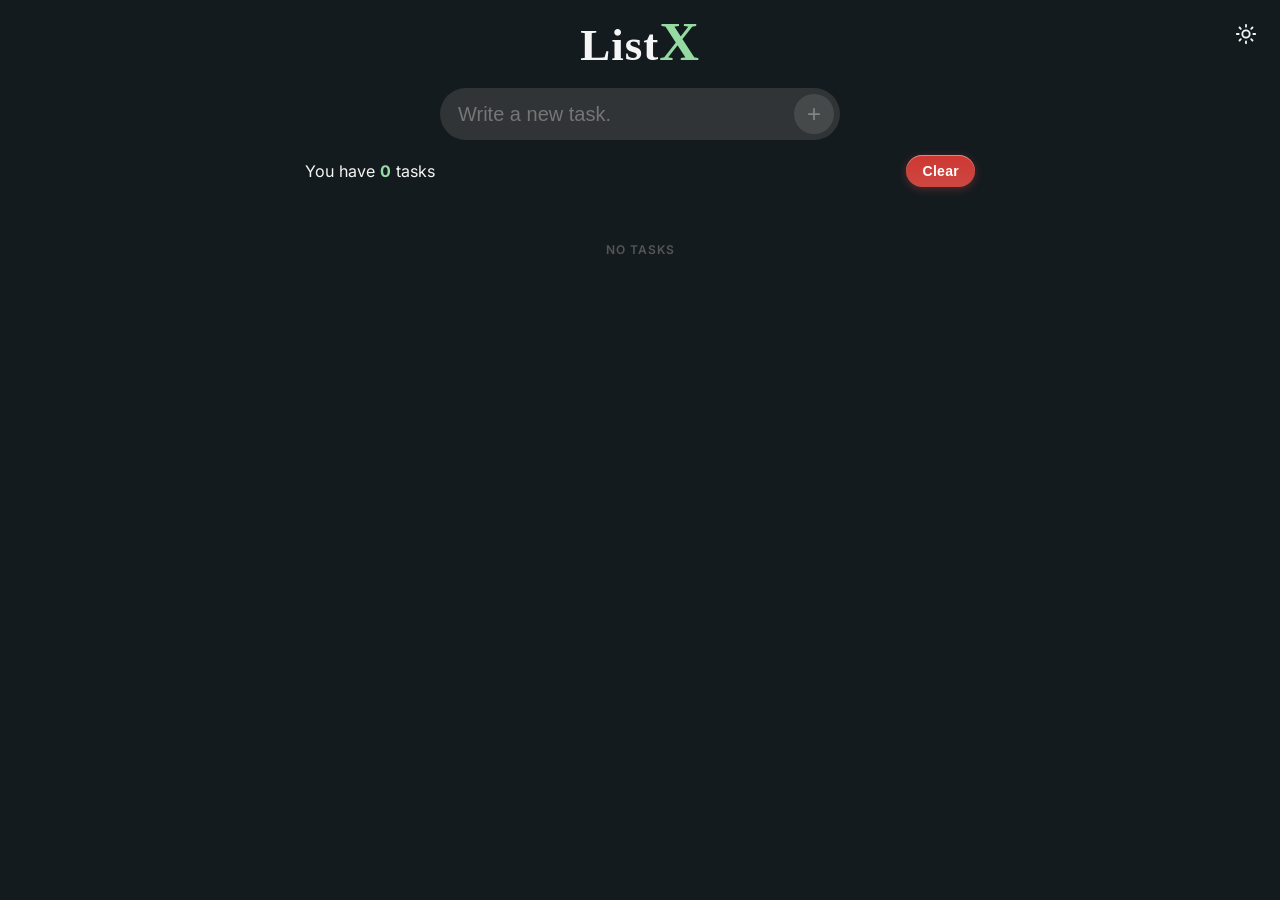
<file: index.html>
<!DOCTYPE html>
<html lang="en">
	<head>
	  <meta charset="UTF-8">
	  <meta name="viewport" content="width=device-width, initial-scale=1.0">
	  <link rel="icon" type="image/png" href="imgs/icon-192.png">
	  <link rel="stylesheet" href="css/style.css" type="text/css">
	  <link rel="manifest" href="manifest.json">
	  <meta name="theme-color" content="#141B1F">
	  <title>ListX</title>
	  <script>/* Apply the saved theme before first paint (no flash) */
	    document.documentElement.setAttribute('data-theme', localStorage.getItem('theme') || 'dark');
	  </script>
	</head>
	
	<body>
	  <!-- Header section with title and form for adding tasks -->
	  <header class="box">
	    <button type="button" class="theme-toggle" title="Toggle theme">
	      <svg class="icon-sun" viewBox="0 0 24 24" fill="none" stroke="currentColor" stroke-width="2" stroke-linecap="round"><circle cx="12" cy="12" r="4"/><path d="M12 2v2M12 20v2M4.93 4.93l1.41 1.41M17.66 17.66l1.41 1.41M2 12h2M20 12h2M6.34 17.66l-1.41 1.41M19.07 4.93l-1.41 1.41"/></svg>
	      <svg class="icon-moon" viewBox="0 0 24 24" fill="none" stroke="currentColor" stroke-width="2" stroke-linecap="round" stroke-linejoin="round"><path d="M21 12.79A9 9 0 1 1 11.21 3 7 7 0 0 0 21 12.79z"/></svg>
	    </button>
	    <h1>List<span class="logo-x">X</span>
	    </h1>
	    <form>
	      <input type="text" class="task-input" dir="auto" placeholder="Write a new task.">
	      <button type="button" title="Add" class="add">+</button>
	    </form>
	  </header>
	
	  <!-- Main section with task counter and task list -->
	  <main class="box">
	    <header>
	      <p class="task-counter">You have <span class="count">0</span> tasks</p>
	      <button class="clear">Clear</button>
	    </header>
	    <ul class="task-list">
	      <!-- Placeholder text when no tasks are present -->
	      <li class="empty">
	        No tasks
	      </li>
	    </ul>
	  </main>

  <!-- Clear-all confirmation popup -->
  <div class="modal-overlay clear-modal-overlay">
    <div class="modal clear-modal">
      <div class="edit-heading">
        <span class="clear-icon" aria-hidden="true">
          <svg viewBox="0 0 24 24" width="17" height="17" fill="none" stroke="currentColor" stroke-width="2" stroke-linecap="round" stroke-linejoin="round"><path d="M3 6h18"/><path d="M19 6v14a2 2 0 0 1-2 2H7a2 2 0 0 1-2-2V6m3 0V4a2 2 0 0 1 2-2h4a2 2 0 0 1 2 2v2"/></svg>
        </span>
        <div class="edit-heading-text">
          <h2>Clear all tasks?</h2>
          <p>Every task in the list will be removed</p>
        </div>
      </div>
      <div class="modal-buttons">
        <button class="modal-no">Keep tasks</button>
        <button class="modal-yes">Clear all</button>
      </div>
    </div>
  </div>
	  <!-- Edit task modal -->
	  <div class="modal-overlay edit-modal-overlay">
	    <div class="modal edit-modal">
	      <div class="edit-heading">
	        <span class="edit-icon" aria-hidden="true">
	          <svg viewBox="0 0 24 24" width="17" height="17" fill="none" stroke="currentColor" stroke-width="2.1" stroke-linecap="round" stroke-linejoin="round"><path d="M12 20h9"/><path d="M16.4 3.6a2.1 2.1 0 0 1 3 3L7.4 18.6 3.4 19.6l1-4L16.4 3.6z"/></svg>
	        </span>
	        <div class="edit-heading-text">
	          <h2>Edit Task</h2>
	          <p>Change the task text</p>
	        </div>
	      </div>
	      <input type="text" class="edit-input" dir="auto" autocomplete="off" spellcheck="false" placeholder="Task text...">
	      <div class="modal-buttons">
	        <button class="modal-cancel">Cancel</button>
	        <button class="modal-save">Save</button>
	      </div>
	    </div>
	  </div>
	  <script src="js/app.js"></script>
	</body>
</html>
</file>
<file: css/style.css>
/* Self-hosted fonts: Tajawal (Arabic) + Inter (Latin) - English in Inter, Arabic in Tajawal */

@font-face {
  font-family: 'Inter';
  font-style: normal;
  font-weight: 100 900;
  font-display: swap;
  src: url('../fonts/inter-var-latin.woff2') format('woff2');
  unicode-range: U+0000-00FF, U+0131, U+0152-0153, U+02BB-02BC, U+02C6, U+02DA, U+02DC, U+0304, U+0308, U+0329, U+2000-206F, U+20AC, U+2122, U+2191, U+2193, U+2212, U+2215, U+FEFF, U+FFFD;
}
@font-face {
  font-family: 'Tajawal';
  font-style: normal;
  font-weight: 400;
  font-display: swap;
  src: url('../fonts/tajawal-400-arabic.woff2') format('woff2');
  unicode-range: U+0600-06FF, U+0750-077F, U+0870-0891, U+0897-08E1, U+08E3-08FF, U+200C-200E, U+2010-2011, U+204F, U+2E41, U+FB50-FDFF, U+FE70-FE74, U+FE76-FEFC, U+102E0-102FB, U+10E60-10E7E, U+10EC2-10EC7, U+10EC9-10EEE, U+10EF0-10EFF, U+1EE00-1EE03, U+1EE05-1EE1F, U+1EE21-1EE22, U+1EE24, U+1EE27, U+1EE29-1EE32, U+1EE34-1EE37, U+1EE39, U+1EE3B, U+1EE42, U+1EE47, U+1EE49, U+1EE4B, U+1EE4D-1EE4F, U+1EE51-1EE52, U+1EE54, U+1EE57, U+1EE59, U+1EE5B, U+1EE5D, U+1EE5F, U+1EE61-1EE62, U+1EE64, U+1EE67-1EE6A, U+1EE6C-1EE72, U+1EE74-1EE77, U+1EE79-1EE7C, U+1EE7E, U+1EE80-1EE89, U+1EE8B-1EE9B, U+1EEA1-1EEA3, U+1EEA5-1EEA9, U+1EEAB-1EEBB, U+1EEF0-1EEF1;
}

@font-face {
  font-family: 'Tajawal';
  font-style: normal;
  font-weight: 500;
  font-display: swap;
  src: url('../fonts/tajawal-500-arabic.woff2') format('woff2');
  unicode-range: U+0600-06FF, U+0750-077F, U+0870-0891, U+0897-08E1, U+08E3-08FF, U+200C-200E, U+2010-2011, U+204F, U+2E41, U+FB50-FDFF, U+FE70-FE74, U+FE76-FEFC, U+102E0-102FB, U+10E60-10E7E, U+10EC2-10EC7, U+10EC9-10EEE, U+10EF0-10EFF, U+1EE00-1EE03, U+1EE05-1EE1F, U+1EE21-1EE22, U+1EE24, U+1EE27, U+1EE29-1EE32, U+1EE34-1EE37, U+1EE39, U+1EE3B, U+1EE42, U+1EE47, U+1EE49, U+1EE4B, U+1EE4D-1EE4F, U+1EE51-1EE52, U+1EE54, U+1EE57, U+1EE59, U+1EE5B, U+1EE5D, U+1EE5F, U+1EE61-1EE62, U+1EE64, U+1EE67-1EE6A, U+1EE6C-1EE72, U+1EE74-1EE77, U+1EE79-1EE7C, U+1EE7E, U+1EE80-1EE89, U+1EE8B-1EE9B, U+1EEA1-1EEA3, U+1EEA5-1EEA9, U+1EEAB-1EEBB, U+1EEF0-1EEF1;
}

@font-face {
  font-family: 'Tajawal';
  font-style: normal;
  font-weight: 700;
  font-display: swap;
  src: url('../fonts/tajawal-700-arabic.woff2') format('woff2');
  unicode-range: U+0600-06FF, U+0750-077F, U+0870-0891, U+0897-08E1, U+08E3-08FF, U+200C-200E, U+2010-2011, U+204F, U+2E41, U+FB50-FDFF, U+FE70-FE74, U+FE76-FEFC, U+102E0-102FB, U+10E60-10E7E, U+10EC2-10EC7, U+10EC9-10EEE, U+10EF0-10EFF, U+1EE00-1EE03, U+1EE05-1EE1F, U+1EE21-1EE22, U+1EE24, U+1EE27, U+1EE29-1EE32, U+1EE34-1EE37, U+1EE39, U+1EE3B, U+1EE42, U+1EE47, U+1EE49, U+1EE4B, U+1EE4D-1EE4F, U+1EE51-1EE52, U+1EE54, U+1EE57, U+1EE59, U+1EE5B, U+1EE5D, U+1EE5F, U+1EE61-1EE62, U+1EE64, U+1EE67-1EE6A, U+1EE6C-1EE72, U+1EE74-1EE77, U+1EE79-1EE7C, U+1EE7E, U+1EE80-1EE89, U+1EE8B-1EE9B, U+1EEA1-1EEA3, U+1EEA5-1EEA9, U+1EEAB-1EEBB, U+1EEF0-1EEF1;
}

/* Global styles for all  elements */
* {
  list-style-type: none;
  padding: 0;
  margin: 0;
  box-sizing: border-box;
  -webkit-tap-highlight-color: transparent;
}

/* Body styling */
body {
  min-height: 100vh;
  background-color: var(--bg);
  color: var(--text);
  overflow-x: hidden;
  overflow-y: scroll;
  user-select: none;
  -webkit-user-select: none;
  transition: background-color 250ms ease, color 250ms ease;
}

::-webkit-scrollbar {
  appearance: none;
  background-color: transparent;
  width: 8px;
}

::-webkit-scrollbar-thumb {
  background-color: var(--border);
  border-radius: 4px;
}

/* Flexbox container class */
.box {
  display: flex;
  flex-direction: column;
  align-items: center;
  font-family: var(--font);
}

/* Base (English) text: Inter 400 - lighter */
.task-content,
form .task-input {
  font-weight: 400;
}

/* Arabic text: Tajawal 500 - slightly heavier (class set per element by script detection) */
.task-content.ar,
form .task-input.ar {
  font-weight: 500;
}

/* CSS Variables for reusable colors */
:root {
  --darky: hsl(200, 5%, 20%);
  --soft-green: rgb(149, 218, 162);
  --bg: hsl(200 20% 10%);
  --text: hsl(0, 0%, 96%);
  --border: #555;
  --danger: hsl(0, 55%, 50%);
  --shadow: none;
  --font: 'Tajawal', 'Inter', system-ui, sans-serif;
  color-scheme: dark;
}

/* Light theme */
[data-theme="light"] {
  --darky: hsl(0, 0%, 100%);
  --bg: hsl(210, 25%, 92%);
  --text: hsl(210, 20%, 15%);
  --border: hsl(210, 12%, 82%);
  --danger: hsl(4, 74%, 50%);
  --shadow: 0 2px 6px hsla(210, 40%, 25%, 0.1);
  color-scheme: light;
}

/* Header styling */
header {
  padding-block: 10px;
  gap: 15px;
  /* anchor point for the absolutely positioned theme toggle */
  position: relative;
}

header h1 {
  letter-spacing: 1px;
  font-weight: 900;
  font-family: cursive;
  font-size: 45px;
}

header h1 .logo-x {

  font-size: 55px
}

header h1 .logo-x,
.count {
  color: var(--soft-green);
  transition: color 350ms;
}

html[data-accent="mid"] header h1 .logo-x,
html[data-accent="mid"] .count {
  color: hsl(33, 100%, 50%);
}

html[data-accent="high"] header h1 .logo-x,
html[data-accent="high"] .count {
  color: rgb(204, 65, 65);
}

.count {
  font-weight: 700;
}

/* Form styling */
form {
  background-color: var(--darky);
  padding: 6px;
  border-radius: 50px;
  transition-duration: 200ms;
  min-width: min(80vw, 400px);
  display: flex;
  justify-content: space-between;
}

form input {
  border: none;
  padding: 6px 12px;
  outline: 0;
  font-size: 20px;
  flex: 1;
}

form .task-input {
  background-color: transparent;
  flex-shrink: 0;
  user-select: text;
  -webkit-user-select: text;
}

form:has(.task-input:focus-visible) {
  box-shadow: 0 0 0 4px #555;
}

form .add {
  background-color: dimgray;
  color: white;
  cursor: pointer;
  width: 40px;
  height: 40px;
  border: none;
  border-radius: 50%;
  font-size: 24px;
  transition-duration: 200ms;
  -webkit-tap-highlight-color: transparent;
}

/* Add button stays muted until there is real text in the input */
form .add:disabled {
  opacity: 0.4;
  cursor: default;
}


/* Main section styling */
main header {
  padding: 5px;
  display: flex;
  justify-content: space-between;
  align-items: center;
  width: min(680px, 90vw);
}


main .task-list {
  padding: 10px;
  width: min(700px, 90vw);
  will-change: contents;
}

.task-list .empty {
  color: gray;
  text-align: center;
  margin-block: 20px;
}

/* Task object styling */
.task {
  background-color: var(--darky);
  box-shadow: var(--shadow);
  display: flex;
  align-items: start;
  padding: 12px;
  gap: 10px;
  border-radius: 10px;
  margin-block-end: 10px;
  transition-duration: 300ms;
  transition-timing-function: cubic-bezier(0.175, 0.885, 0.32, 1.2);
  border: 1px solid var(--border);
  -webkit-tap-highlight-color: transparent;
}

.task.done {
  opacity: 0;
  transform: translateY(-40px) scale(.5);
}

/* Custom checkbox - matches the app colors */
.task .state {
  appearance: none;
  -webkit-appearance: none;
  width: 20px;
  height: 20px;
  margin-top: 1px;
  flex-shrink: 0;
  cursor: pointer;
  border: 2px solid var(--border);
  border-radius: 6px;
  background-color: transparent;
  background-position: center;
  background-repeat: no-repeat;
  transition: background-color 150ms, border-color 150ms, transform 150ms;
}

.task .state:hover {
  border-color: #888;
}

.task .state:checked {
  background-color: var(--soft-green);
  border-color: var(--soft-green);
  background-image: url("data:image/svg+xml,%3Csvg xmlns='http://www.w3.org/2000/svg' viewBox='0 0 24 24' fill='none' stroke='%231d2021' stroke-width='3.5' stroke-linecap='round' stroke-linejoin='round'%3E%3Cpath d='M20 6 9 17l-5-5'/%3E%3C/svg%3E");
  background-size: 12px 12px;
}

.task .state:active {
  transform: scale(0.85);
}

/* Trash delete button */
.task .delete {
  margin-left: auto;
  display: flex;
  align-items: center;
  justify-content: center;
  width: 24px;
  height: 24px;
  padding: 0;
  border: none;
  background: none;
  cursor: pointer;
  color: #cc4141;

  transition: transform 150ms, color 150ms, filter 150ms;
}

.task .delete svg {
  width: 20px;
  height: 20px;
  pointer-events: none;
}

.task .delete:hover {
  color: hsl(0, 70%, 60%);
  transform: scale(1.15);
}

.task-content {
  /* Flex items default to min-width: auto — a long unbroken word (300+ chars, a
     URL) then makes this item unshrinkable and the whole card overflows.
     Allow it to shrink so overflow-wrap can actually wrap the run (Agents.md §5.6). */
  min-width: 0;
  line-height: 1.5;
  overflow-wrap: break-word;
  word-break: normal;
  touch-action: manipulation;
  /* Native strikethrough, hidden until the task is struck (.line) */
  text-decoration: line-through;
  text-decoration-color: transparent;
  text-decoration-thickness: 1.5px;
  transition: text-decoration-color 0.2s ease;
}

/* Fake highlight shown by our own long-press copy */
.copying {
  background-color: var(--soft-green);
  color: var(--darky);
  border-radius: 4px;
  box-shadow: 0 0 0 4px var(--soft-green);
}

/* Clear-all confirmation popup */
.modal-overlay {
  position: fixed;
  inset: 0;
  background-color: rgba(0, 0, 0, 0.6);
  display: none;
  align-items: center;
  justify-content: center;
  z-index: 20;
}

.modal-overlay.show {
  display: flex;
}

.modal {
  background-color: var(--darky);
  border: 1px solid var(--border);
  border-radius: 16px;
  padding: 24px 30px;
  text-align: center;
  color: var(--text);
  font-family: var(--font);
  min-width: 240px;
}

.modal p {
  font-size: 17px;
  margin-block-end: 18px;
}

.modal-buttons {
  display: flex;
  gap: 12px;
  justify-content: center;
}

.modal .modal-yes {
  background-color: var(--danger);
  color: white;
}

.modal .modal-no {
  background-color: var(--border);
  color: white;
}

/* Edit task modal: professional, alive - springs in, themed, tactile */
.edit-modal-overlay {
  backdrop-filter: blur(3px);
  -webkit-backdrop-filter: blur(3px);
  background-color: rgba(0, 0, 0, 0.55);
}

.edit-modal {
  padding: 18px 20px 16px;
  min-width: 288px;
  max-width: min(360px, 92vw);
  text-align: left;
  box-shadow: 0 18px 44px rgba(0, 0, 0, 0.45), 0 2px 10px rgba(0, 0, 0, 0.3);
  border-radius: 18px;
  animation: edit-modal-pop 240ms cubic-bezier(0.2, 0.9, 0.28, 1.22);
}

.edit-modal .modal-buttons {
  justify-content: flex-end;
  gap: 10px;
}

.edit-heading {
  display: flex;
  align-items: center;
  gap: 11px;
  margin-bottom: 14px;
  -webkit-user-select: none;
  user-select: none;
}

.edit-icon {
  flex: 0 0 auto;
  width: 36px;
  height: 36px;
  display: flex;
  align-items: center;
  justify-content: center;
  border-radius: 11px;
  background: rgba(149, 218, 162, 0.14);
  color: var(--soft-green);
  box-shadow: inset 0 0 0 1px rgba(149, 218, 162, 0.3);
}

.edit-heading-text {
  min-width: 0;
  display: flex;
  flex-direction: column;
  gap: 1px;
}

.edit-heading-text h2 {
  font-size: 15px;
  font-weight: 700;
  letter-spacing: 0.4px;
  color: var(--text);
  line-height: 1.3;
}

.edit-heading-text p {
  font-size: 11px;
  letter-spacing: 0.2px;
  color: hsla(0, 0%, 55%, 0.9);
}

.edit-input {
  width: 100%;
  min-width: 0;
  box-sizing: border-box;
  border: 1px solid var(--border);
  background-color: var(--bg);
  color: var(--text);
  border-radius: 12px;
  padding: 11px 13px;
  font-size: 16px;
  font-weight: 500;
  font-family: var(--font);
  outline: none;
  margin-bottom: 14px;
  transition: border-color 180ms, box-shadow 180ms, background-color 180ms;
}

.edit-input::placeholder {
  color: hsla(0, 0%, 55%, 0.65);
  font-weight: 400;
}

.edit-input:focus {
  border-color: var(--soft-green);
  background-color: var(--darky);
  box-shadow: 0 0 0 3px rgba(149, 218, 162, 0.22), inset 0 1px 2px rgba(0, 0, 0, 0.15);
}

.modal .modal-cancel {
  background-color: hsla(0, 0%, 50%, 0.13);
  color: var(--text);
}

.modal .modal-cancel:hover {
  background-color: hsla(0, 0%, 50%, 0.22);
}

.modal .modal-cancel:active {
  transform: scale(0.96);
}

.modal .modal-save,
.modal .modal-cancel {
  font-family: var(--font);
  font-weight: 600;
  font-size: 14px;
  letter-spacing: 0.3px;
  padding: 10px 18px;
  border: none;
  border-radius: 10px;
  cursor: pointer;
  transition: transform 150ms, filter 150ms, box-shadow 150ms, background-color 150ms, color 150ms;
  -webkit-tap-highlight-color: transparent;
}

.modal .modal-save:focus-visible,
.modal .modal-cancel:focus-visible {
  outline: 2px solid var(--soft-green);
  outline-offset: 2px;
}

@keyframes edit-modal-pop {
  0% { transform: translateY(16px) scale(0.94); opacity: 0; }
  60% { transform: translateY(-2px) scale(1.015); opacity: 1; }
  100% { transform: none; opacity: 1; }
}

/* Theme toggle (anchored to the header, top-right - scrolls with the page) */
.theme-toggle {
  position: absolute;
  top: 14px;
  right: 14px;
  z-index: 15;
  width: 40px;
  height: 40px;
  display: flex;
  align-items: center;
  justify-content: center;
  border: none;
  border-radius: 50%;
  background: transparent;
  color: var(--text);
  cursor: pointer;
  transition: transform 200ms, background-color 200ms, color 250ms;
}

.theme-toggle:hover {
  background-color: hsla(0, 0%, 50%, 0.15);
  transform: rotate(15deg) scale(1.08);
}

.theme-toggle svg {
  width: 22px;
  height: 22px;
}

/* Dark theme shows the sun (tap = go light), light theme shows the moon */
.theme-toggle .icon-moon { display: none; }

[data-theme="light"] .theme-toggle .icon-sun { display: none; }
[data-theme="light"] .theme-toggle .icon-moon { display: block; }


/* Strike: native line-through fades in red */
.line {
  text-decoration-color: rgba(255, 0, 0, 0.8);
}

/* ================================================================
   LISTX DESIGN SYSTEM v1
   Shared language: every control gets the same
   - press     (:active -> scale down)
   - focus     (:focus-visible -> soft green ring)
   - hierarchy (destructive = red, affirmative = green, safe = neutral)
   ================================================================ */

/* ---------- Focus rings ---------- */
.add:focus-visible,
main header .clear:focus-visible,
.task .state:focus-visible,
.task .delete:focus-visible,
.theme-toggle:focus-visible,
.modal .modal-save:focus-visible,
.modal .modal-yes:focus-visible,
.modal .modal-cancel:focus-visible,
.modal .modal-no:focus-visible {
  outline: 2px solid var(--soft-green);
  outline-offset: 2px;
}

/* ---------- Add button: armed = green, empty = muted ---------- */
form .add {
  background: rgb(149, 218, 162);
  color: hsl(200, 15%, 12%);
  box-shadow: 0 2px 5px rgba(149, 218, 162, 0.35), inset 0 1px 0 rgba(255, 255, 255, 0.6);
}

form .add:hover:not(:disabled) {
  filter: brightness(1.06);
  box-shadow: 0 4px 10px rgba(149, 218, 162, 0.4), inset 0 1px 0 rgba(255, 255, 255, 0.6);
}

form .add:active:not(:disabled) {
  transform: scale(0.92);
  box-shadow: 0 1px 4px rgba(149, 218, 162, 0.3), inset 0 1px 0 rgba(255, 255, 255, 0.6);
}

form .add:disabled {
  background: dimgray;
  color: white;
  box-shadow: none;
}

/* ---------- Clear (danger) button ---------- */
main header .clear {
  background: linear-gradient(180deg, rgb(205, 56, 49) 0%, rgb(205, 72, 66) 100%);
  border: none;
  cursor: pointer;
  -webkit-tap-highlight-color: transparent;

  color: #ffffff;
  font-weight: 700;
  letter-spacing: 0.3px;
  padding: 8px 16px;
  font-size: 14px;
  border-radius: 20px;
  box-shadow: 0 2px 8px rgba(205, 72, 66, 0.35), inset 0 1px 0 rgba(255, 255, 255, 0.4);
  transition: transform 150ms, filter 150ms, box-shadow 150ms;
}

main header .clear:hover {
  filter: brightness(1.07);
  box-shadow: 0 4px 10px rgba(205, 72, 66, 0.42), inset 0 1px 0 rgba(255, 255, 255, 0.4);
}

main header .clear:active {
  transform: scale(0.96);
  box-shadow: 0 1px 4px rgba(205, 72, 66, 0.3), inset 0 1px 0 rgba(255, 255, 255, 0.4);
}

/* ---------- Clear-all confirmation modal ---------- */
.clear-modal-overlay {
  backdrop-filter: blur(3px);
  -webkit-backdrop-filter: blur(3px);
  background-color: rgba(0, 0, 0, 0.55);
}

.clear-modal {
  text-align: left;
  padding: 18px 20px 16px;
  min-width: 288px;
  max-width: min(360px, 92vw);
  box-shadow: 0 18px 44px rgba(0, 0, 0, 0.45), 0 2px 10px rgba(0, 0, 0, 0.3);
  border-radius: 18px;
  animation: edit-modal-pop 240ms cubic-bezier(0.2, 0.9, 0.28, 1.22);
}

.clear-modal .modal-buttons {
  justify-content: flex-end;
  gap: 10px;
}

.clear-icon {
  flex: 0 0 auto;
  width: 36px;
  height: 36px;
  display: flex;
  align-items: center;
  justify-content: center;
  border-radius: 11px;
  background: rgba(204, 65, 65, 0.16);
  color: rgb(204, 65, 65);
  box-shadow: inset 0 0 0 1px rgba(204, 65, 65, 0.32);
}

[data-theme="light"] .clear-icon {
  background: rgba(205, 72, 66, 0.12);
  color: rgb(205, 72, 66);
}

/* ---------- Unified modal action buttons ---------- */
.modal .modal-save,
.modal .modal-yes,
.modal .modal-cancel,
.modal .modal-no {
  font-family: var(--font);
  font-weight: 600;
  font-size: 14px;
  letter-spacing: 0.3px;
  padding: 10px 18px;
  border: none;
  border-radius: 10px;
  cursor: pointer;
  transition: transform 150ms, filter 150ms, box-shadow 150ms, background-color 150ms, color 150ms;
  -webkit-tap-highlight-color: transparent;
}

/* Affirmative: green gradient (Save) */
.modal .modal-save {
  background: linear-gradient(180deg, rgb(163, 229, 175) 0%, rgb(139, 209, 152) 100%);
  color: hsl(200, 15%, 13%);
  box-shadow: 0 2px 5px rgba(149, 218, 162, 0.35), inset 0 1px 0 rgba(255, 255, 255, 0.65);
}

.modal .modal-save:hover {
  filter: brightness(1.05);
  box-shadow: 0 4px 10px rgba(149, 218, 162, 0.4), inset 0 1px 0 rgba(255, 255, 255, 0.65);
}

.modal .modal-save:active {
  transform: scale(0.96);
  box-shadow: 0 1px 4px rgba(149, 218, 162, 0.3), inset 0 1px 0 rgba(255, 255, 255, 0.65);
}

/* Destructive: red gradient (Clear all) */
.modal .modal-yes {
  background: linear-gradient(180deg, rgb(205, 56, 49) 0%, rgb(205, 72, 66) 100%);
  color: #ffffff;
    box-shadow: 0 2px 5px rgba(205, 72, 66, 0.35), inset 0 1px 0 rgba(255, 255, 255, 0.45);
}

.modal .modal-yes:hover {
  filter: brightness(1.06);
  box-shadow: 0 4px 10px rgba(205, 72, 66, 0.42), inset 0 1px 0 rgba(255, 255, 255, 0.45);
}

.modal .modal-yes:active {
  transform: scale(0.96);
}

/* Safe exit: neutral translucent (Cancel / Keep) */
.modal .modal-cancel,
.modal .modal-no {
  background-color: hsla(0, 0%, 50%, 0.13);
  color: var(--text);
  box-shadow: none;
}

.modal .modal-cancel:hover,
.modal .modal-no:hover {
  background-color: hsla(0, 0%, 50%, 0.22);
}

.modal .modal-cancel:active,
.modal .modal-no:active {
  transform: scale(0.96);
}

/* ---------- Toasts ---------- */
.toast {
  position: fixed;
  bottom: 26px;
  left: 50%;
  transform: translateX(-50%) translateY(16px);
  display: flex;
  align-items: center;
  gap: 10px;
  white-space: nowrap;
  background: var(--soft-green);
  background: linear-gradient(180deg, rgb(163, 229, 175) 0%, rgb(139, 209, 152) 100%);
  color: hsl(200, 15%, 12%);
  font-family: var(--font);
  font-weight: 600;
  font-size: 13.5px;
  letter-spacing: 0.2px;
  padding: 11px 16px;
  border-radius: 14px;
  box-shadow: 0 10px 28px rgba(0, 0, 0, 0.28), inset 0 1px 0 rgba(255, 255, 255, 0.5);
  opacity: 0;
  pointer-events: none;
  transition: opacity 200ms, transform 200ms;
  z-index: 12;
}

.toast .toast-icon {
  display: flex;
  align-items: center;
  justify-content: center;
}

.toast .toast-icon svg {
  width: 17px;
  height: 17px;
}

.toast.show {
  opacity: 1;
  transform: translateX(-50%) translateY(0);
}

/* Undo variant: dark snackbar with a green action (Android style).
   The whole snackbar is tappable to undo. */
.toast.undo {
  pointer-events: auto;
  cursor: pointer;
  background: var(--darky);
  color: var(--text);
  border: 1px solid var(--border);
  box-shadow: 0 14px 38px rgba(0, 0, 0, 0.4);
}

.toast.undo .toast-icon {
  color: var(--soft-green);
}

.toast .toast-action {
  pointer-events: none;
  border: none;
  background: none;
  padding: 2px 2px 2px 10px;
  margin-left: 0;
  color: var(--soft-green);
  font-family: var(--font);
  font-weight: 800;
  font-size: 13px;
  letter-spacing: 0.7px;
  text-transform: uppercase;
}

/* ---------- Smaller pieces ---------- */
.task .state:checked {
  box-shadow: 0 0 0 2px rgba(149, 218, 162, 0.28);

}

.task .state {
  transition: background-color 150ms, border-color 150ms, transform 150ms, box-shadow 150ms;
}

.task .delete {
  border-radius: 8px;
}

.task .delete:active {
  transform: scale(0.92);
}

.task-list .empty {
  color: var(--border);
  font-weight: 600;
  letter-spacing: 1px;
  font-size: 12px;
  padding-top: 20px;
  text-transform: uppercase;
}

.theme-toggle {
  border-radius: 50%;
}
</file>
